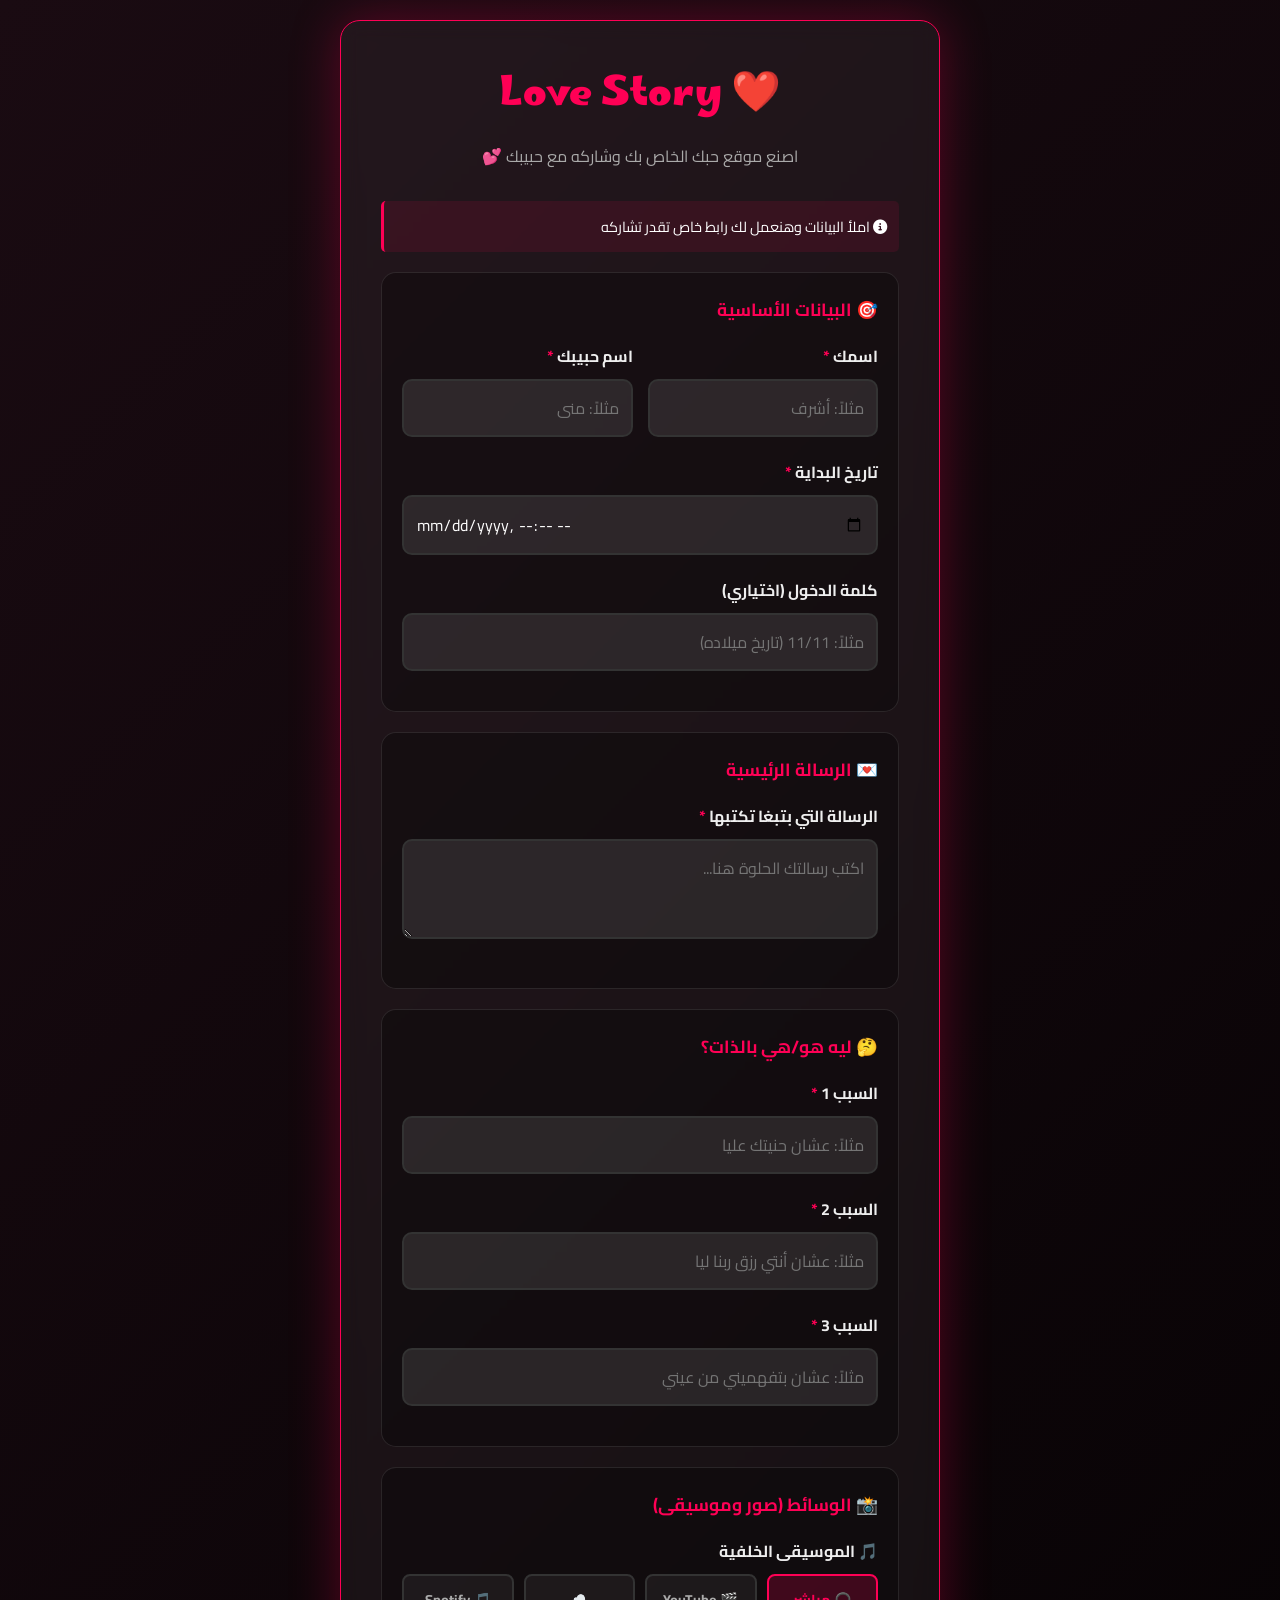
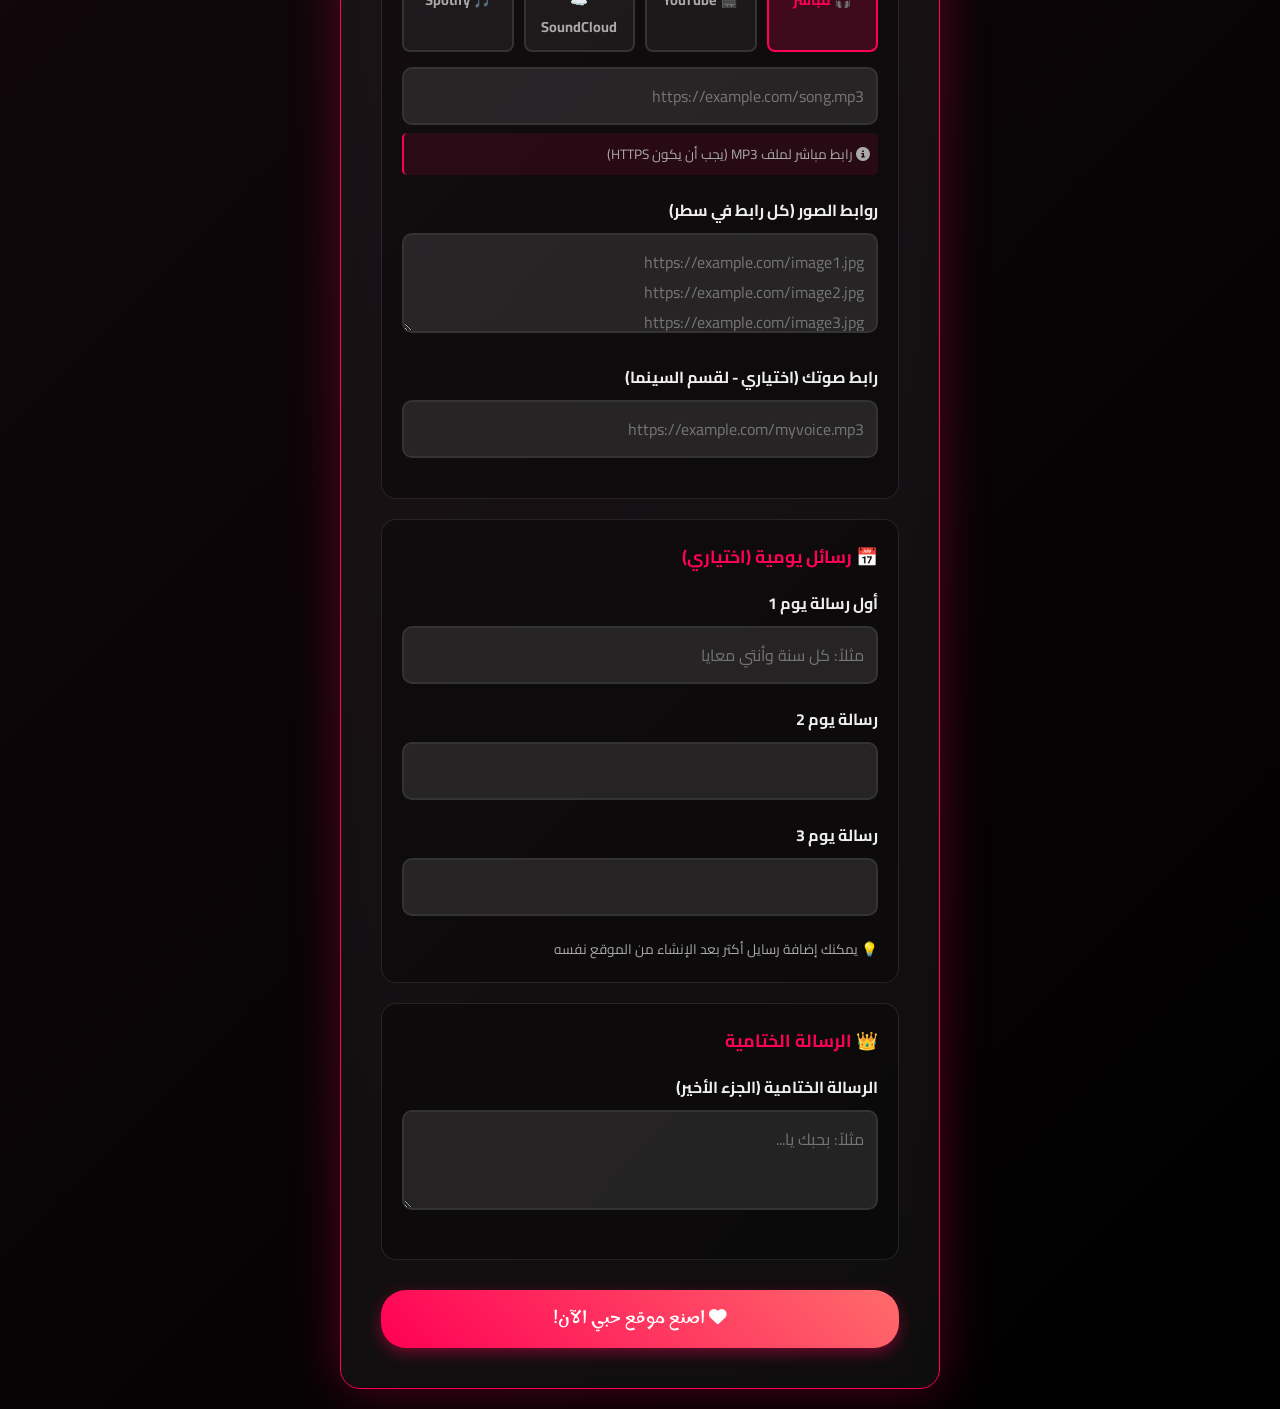
<file: index.html>
<!DOCTYPE html>
<html lang="ar" dir="rtl">
<head>
    <meta charset="UTF-8">
    <meta name="viewport" content="width=device-width, initial-scale=1.0">
    <title>Love Story Generator | أنشئ قصة حبك 💕</title>
    <link href="https://fonts.googleapis.com/css2?family=Cairo:wght@400;700&family=Marhey&display=swap" rel="stylesheet">
    <link rel="stylesheet" href="https://cdnjs.cloudflare.com/ajax/libs/font-awesome/6.4.0/css/all.min.css">
    
    <style>
        * { box-sizing: border-box; margin: 0; padding: 0; }

        :root {
            --primary: #ff0055;
            --dark: #120509;
            --gradient: linear-gradient(135deg, #1a0b12 0%, #000000 100%);
            --glass: rgba(255, 255, 255, 0.08);
        }

        body {
            font-family: 'Cairo', sans-serif;
            background: var(--dark);
            background-image: var(--gradient);
            color: white;
            min-height: 100vh;
            display: flex;
            justify-content: center;
            align-items: center;
            padding: 20px;
        }

        .container {
            background: rgba(255, 255, 255, 0.05);
            backdrop-filter: blur(10px);
            border-radius: 20px;
            border: 1px solid var(--primary);
            padding: 40px;
            max-width: 600px;
            width: 100%;
            box-shadow: 0 0 50px rgba(255, 0, 85, 0.3);
        }

        h1 {
            font-family: 'Marhey';
            font-size: 2.5rem;
            color: var(--primary);
            text-align: center;
            margin-bottom: 10px;
            animation: heartbeat 1.5s infinite;
        }

        @keyframes heartbeat { 0%, 100% { transform: scale(1); } 50% { transform: scale(1.1); } }

        .subtitle {
            text-align: center;
            color: #aaa;
            margin-bottom: 30px;
            font-size: 1rem;
        }

        .form-group {
            margin-bottom: 20px;
        }

        label {
            display: block;
            margin-bottom: 8px;
            font-weight: bold;
            color: #eee;
        }

        input, textarea, select {
            width: 100%;
            padding: 12px;
            border-radius: 10px;
            border: 2px solid #333;
            background: rgba(255, 255, 255, 0.1);
            color: white;
            font-family: 'Cairo', sans-serif;
            font-size: 1rem;
            outline: none;
            transition: 0.3s;
        }

        input:focus, textarea:focus, select:focus {
            border-color: var(--primary);
            transform: scale(1.02);
        }

        textarea {
            resize: vertical;
            min-height: 100px;
        }

        .btn {
            background: linear-gradient(45deg, var(--primary), #ff6b6b);
            color: white;
            border: none;
            padding: 14px 30px;
            border-radius: 25px;
            font-size: 1.1rem;
            cursor: pointer;
            font-family: 'Marhey';
            transition: 0.3s;
            box-shadow: 0 5px 15px rgba(255, 0, 85, 0.4);
            width: 100%;
            margin-top: 10px;
        }

        .btn:hover {
            transform: scale(1.05);
            box-shadow: 0 5px 25px rgba(255, 0, 85, 0.6);
        }

        .btn:disabled {
            opacity: 0.5;
            cursor: not-allowed;
            transform: none;
        }

        .form-section {
            background: rgba(0, 0, 0, 0.3);
            padding: 20px;
            border-radius: 15px;
            margin-bottom: 20px;
            border: 1px solid rgba(255, 255, 255, 0.1);
        }

        .section-title {
            font-size: 1.1rem;
            color: var(--primary);
            margin-bottom: 15px;
            font-weight: bold;
        }

        .two-columns {
            display: grid;
            grid-template-columns: 1fr 1fr;
            gap: 15px;
        }

        @media (max-width: 600px) {
            .two-columns {
                grid-template-columns: 1fr;
            }
            h1 {
                font-size: 2rem;
            }
            .container {
                padding: 20px;
            }
        }

        .info-box {
            background: rgba(255, 0, 85, 0.1);
            border-left: 3px solid var(--primary);
            padding: 12px;
            border-radius: 5px;
            margin-bottom: 20px;
            font-size: 0.9rem;
        }

        .required {
            color: var(--primary);
        }

        .music-source-tabs {
            display: flex;
            gap: 10px;
            margin-bottom: 15px;
            flex-wrap: wrap;
        }

        .music-tab {
            flex: 1;
            min-width: 80px;
            padding: 10px;
            border: 2px solid #333;
            border-radius: 8px;
            background: rgba(255, 255, 255, 0.05);
            color: #aaa;
            cursor: pointer;
            transition: 0.3s;
            text-align: center;
            font-weight: bold;
            font-size: 0.9rem;
        }

        .music-tab.active {
            border-color: var(--primary);
            background: rgba(255, 0, 85, 0.2);
            color: var(--primary);
        }

        .music-tab:hover {
            transform: translateY(-2px);
        }

        .music-content {
            display: none;
        }

        .music-content.active {
            display: block;
        }

        .note {
            font-size: 0.85rem;
            color: #aaa;
            margin-top: 8px;
            padding: 8px;
            background: rgba(255, 0, 85, 0.1);
            border-radius: 5px;
            border-left: 2px solid var(--primary);
        }
    </style>
</head>
<body>

    <div class="container">
        <h1>❤️ Love Story</h1>
        <p class="subtitle">اصنع موقع حبك الخاص بك وشاركه مع حبيبك 💕</p>

        <div class="info-box">
            <i class="fas fa-info-circle"></i> املأ البيانات وهنعمل لك رابط خاص تقدر تشاركه
        </div>

        <form id="loveForm">
            <!-- القسم 1: الأسماء والتاريخ -->
            <div class="form-section">
                <div class="section-title">🎯 البيانات الأساسية</div>
                
                <div class="two-columns">
                    <div class="form-group">
                        <label>اسمك <span class="required">*</span></label>
                        <input type="text" name="yourName" placeholder="مثلاً: أشرف" required>
                    </div>
                    <div class="form-group">
                        <label>اسم حبيبك <span class="required">*</span></label>
                        <input type="text" name="partnerName" placeholder="مثلاً: منى" required>
                    </div>
                </div>

                <div class="form-group">
                    <label>تاريخ البداية <span class="required">*</span></label>
                    <input type="datetime-local" name="startDate" required>
                </div>

                <div class="form-group">
                    <label>كلمة الدخول (اختياري)</label>
                    <input type="text" name="password" placeholder="مثلاً: 11/11 (تاريخ ميلاده)">
                </div>
            </div>

            <!-- القسم 2: الرسالة الرئيسية -->
            <div class="form-section">
                <div class="section-title">💌 الرسالة الرئيسية</div>
                <div class="form-group">
                    <label>الرسالة التي بتبغا تكتبها <span class="required">*</span></label>
                    <textarea name="mainMessage" placeholder="اكتب رسالتك الحلوة هنا..." required></textarea>
                </div>
            </div>

            <!-- القسم 3: الأسباب (ليه أنتي) -->
            <div class="form-section">
                <div class="section-title">🤔 ليه هو/هي بالذات؟</div>
                <div class="form-group">
                    <label>السبب 1 <span class="required">*</span></label>
                    <input type="text" name="reason1" placeholder="مثلاً: عشان حنيتك عليا" required>
                </div>
                <div class="form-group">
                    <label>السبب 2 <span class="required">*</span></label>
                    <input type="text" name="reason2" placeholder="مثلاً: عشان أنتي رزق ربنا ليا" required>
                </div>
                <div class="form-group">
                    <label>السبب 3 <span class="required">*</span></label>
                    <input type="text" name="reason3" placeholder="مثلاً: عشان بتفهميني من عيني" required>
                </div>
            </div>

            <!-- القسم 4: الوسائط -->
            <div class="form-section">
                <div class="section-title">📸 الوسائط (صور وموسيقى)</div>
                
                <!-- الموسيقى الخلفية - نظام Tabs -->
                <div class="form-group">
                    <label>🎵 الموسيقى الخلفية</label>
                    
                    <div class="music-source-tabs">
                        <div class="music-tab active" onclick="switchMusicTab(this, 'direct')">🎧 مباشر</div>
                        <div class="music-tab" onclick="switchMusicTab(this, 'youtube')">🎬 YouTube</div>
                        <div class="music-tab" onclick="switchMusicTab(this, 'soundcloud')">☁️ SoundCloud</div>
                        <div class="music-tab" onclick="switchMusicTab(this, 'spotify')">🎵 Spotify</div>
                    </div>

                    <!-- رابط مباشر -->
                    <div class="music-content active" id="music-direct">
                        <input type="url" name="musicUrl" placeholder="https://example.com/song.mp3">
                        <div class="note">
                            <i class="fas fa-info-circle"></i> رابط مباشر لملف MP3 (يجب أن يكون HTTPS)
                        </div>
                    </div>

                    <!-- YouTube -->
                    <div class="music-content" id="music-youtube">
                        <input type="text" name="youtubeUrl" placeholder="https://www.youtube.com/watch?v=...">
                        <div class="note">
                            <i class="fas fa-info-circle"></i> انسخ رابط الفيديو من YouTube
                        </div>
                    </div>

                    <!-- SoundCloud -->
                    <div class="music-content" id="music-soundcloud">
                        <input type="url" name="soundcloudUrl" placeholder="https://soundcloud.com/...">
                        <div class="note">
                            <i class="fas fa-info-circle"></i> انسخ رابط الأغنية من SoundCloud
                        </div>
                    </div>

                    <!-- Spotify -->
                    <div class="music-content" id="music-spotify">
                        <input type="text" name="spotifyTrackId" placeholder="مثال: 4cOdkLwLk6amzJLXQxi5Os">
                        <div class="note">
                            <i class="fas fa-info-circle"></i> ضع Spotify Track ID (الرقم الطويل من رابط الأغنية)
                        </div>
                    </div>
                </div>

                <div class="form-group">
                    <label>روابط الصور (كل رابط في سطر)</label>
                    <textarea name="imagesUrls" placeholder="https://example.com/image1.jpg&#10;https://example.com/image2.jpg&#10;https://example.com/image3.jpg"></textarea>
                </div>

                <div class="form-group">
                    <label>رابط صوتك (اختياري - لقسم السينما)</label>
                    <input type="url" name="voiceUrl" placeholder="https://example.com/myvoice.mp3">
                </div>
            </div>

            <!-- القسم 5: الرسائل اليومية -->
            <div class="form-section">
                <div class="section-title">📅 رسائل يومية (اختياري)</div>
                <div class="form-group">
                    <label>أول رسالة يوم 1</label>
                    <input type="text" name="msg1" placeholder="مثلاً: كل سنة وأنتي معايا">
                </div>
                <div class="form-group">
                    <label>رسالة يوم 2</label>
                    <input type="text" name="msg2" placeholder="">
                </div>
                <div class="form-group">
                    <label>رسالة يوم 3</label>
                    <input type="text" name="msg3" placeholder="">
                </div>
                <p style="font-size: 0.85rem; color: #aaa; margin-top: 10px;">
                    💡 يمكنك إضافة رسايل أكتر بعد الإنشاء من الموقع نفسه
                </p>
            </div>

            <!-- الرسالة الختامية -->
            <div class="form-section">
                <div class="section-title">👑 الرسالة الختامية</div>
                <div class="form-group">
                    <label>الرسالة الختامية (الجزء الأخير)</label>
                    <textarea name="finalMessage" placeholder="مثلاً: بحبك يا..."></textarea>
                </div>
            </div>

            <button type="submit" class="btn">
                <i class="fas fa-heart"></i> اصنع موقع حبي الآن!
            </button>
        </form>
    </div>

    <script>
        // ==================== تبديل تاب الموسيقى ====================
        function switchMusicTab(element, tab) {
            // إخفاء جميع الـ contents
            document.querySelectorAll('.music-content').forEach(el => {
                el.classList.remove('active');
            });
            // إزالة active من جميع الـ tabs
            document.querySelectorAll('.music-tab').forEach(el => {
                el.classList.remove('active');
            });
            
            // إظهار المحتوى المختار
            document.getElementById('music-' + tab).classList.add('active');
            element.classList.add('active');
        }

        // ==================== دالة تشفير آمنة للعربية ====================
        function encodeURIComponentUTF8(str) {
            return btoa(unescape(encodeURIComponent(str)));
        }

        function encodeDataUTF8(obj) {
            return btoa(unescape(encodeURIComponent(JSON.stringify(obj))));
        }

        // ==================== معالج الفورم ====================
        document.getElementById('loveForm').addEventListener('submit', function(e) {
            e.preventDefault();

            try {
                // تحديد مصدر الموسيقى
                let musicUrl = '';
                let musicSource = 'none';
                
                const directMusic = document.querySelector('input[name="musicUrl"]').value;
                const youtubeMusic = document.querySelector('input[name="youtubeUrl"]').value;
                const soundcloudMusic = document.querySelector('input[name="soundcloudUrl"]').value;
                const spotifyTrackId = document.querySelector('input[name="spotifyTrackId"]').value;

                if (directMusic) {
                    musicUrl = directMusic;
                    musicSource = 'direct';
                } else if (youtubeMusic) {
                    musicUrl = youtubeMusic;
                    musicSource = 'youtube';
                } else if (soundcloudMusic) {
                    musicUrl = soundcloudMusic;
                    musicSource = 'soundcloud';
                } else if (spotifyTrackId) {
                    musicUrl = spotifyTrackId;
                    musicSource = 'spotify';
                }

                // جمع البيانات
                const formData = {
                    yourName: document.querySelector('input[name="yourName"]').value,
                    partnerName: document.querySelector('input[name="partnerName"]').value,
                    startDate: document.querySelector('input[name="startDate"]').value,
                    password: document.querySelector('input[name="password"]').value || "11/11",
                    mainMessage: document.querySelector('textarea[name="mainMessage"]').value,
                    reason1: document.querySelector('input[name="reason1"]').value,
                    reason2: document.querySelector('input[name="reason2"]').value,
                    reason3: document.querySelector('input[name="reason3"]').value,
                    musicUrl: musicUrl,
                    musicSource: musicSource,
                    imagesUrls: document.querySelector('textarea[name="imagesUrls"]').value.split('\n').filter(url => url.trim()),
                    voiceUrl: document.querySelector('input[name="voiceUrl"]').value,
                    msg1: document.querySelector('input[name="msg1"]').value || "رسالة يوم 1",
                    msg2: document.querySelector('input[name="msg2"]').value || "رسالة يوم 2",
                    msg3: document.querySelector('input[name="msg3"]').value || "رسالة يوم 3",
                    finalMessage: document.querySelector('textarea[name="finalMessage"]').value || "بحبك ❤️"
                };

                // تشفير البيانات بطريقة آمنة للعربية
                const encoded = encodeDataUTF8(formData);
                
                // إنشاء الرابط
                const link = `love-page.html?data=${encoded}`;
                const baseURL = window.location.href.split('/').slice(0, -1).join('/') + '/';
                const shareUrl = baseURL + link;
                
                showShareModal(shareUrl);
            } catch (error) {
                alert('خطأ في معالجة البيانات: ' + error.message);
                console.error(error);
            }
        });

        function showShareModal(url) {
            const modal = document.createElement('div');
            modal.style.cssText = `
                position: fixed;
                top: 0;
                left: 0;
                width: 100%;
                height: 100%;
                background: rgba(0,0,0,0.8);
                display: flex;
                justify-content: center;
                align-items: center;
                z-index: 10000;
            `;

            modal.innerHTML = `
                <div style="
                    background: #1a0b12;
                    padding: 30px;
                    border-radius: 20px;
                    text-align: center;
                    border: 2px solid #ff0055;
                    max-width: 500px;
                    width: 90%;
                ">
                    <h2 style="color: #ff0055; margin-bottom: 20px; font-family: 'Marhey';">✨ تم إنشاء موقعك! ✨</h2>
                    
                    <p style="color: #aaa; margin-bottom: 20px;">انسخ الرابط وشاركه مع حبيبك:</p>
                    
                    <div style="
                        background: rgba(255,255,255,0.1);
                        padding: 15px;
                        border-radius: 10px;
                        margin-bottom: 20px;
                        word-break: break-all;
                        color: #eee;
                        font-size: 0.9rem;
                        max-height: 150px;
                        overflow-y: auto;
                    ">
                        ${url}
                    </div>
                    
                    <button onclick="
                        navigator.clipboard.writeText('${url}');
                        this.innerText = 'تم النسخ! ✓';
                        this.style.background = '#00cc55';
                        setTimeout(() => this.innerText = 'انسخ الرابط', 2000);
                    " style="
                        background: #ff0055;
                        color: white;
                        border: none;
                        padding: 12px 30px;
                        border-radius: 25px;
                        cursor: pointer;
                        font-size: 1rem;
                        margin-right: 10px;
                        transition: 0.3s;
                        width: 48%;
                    ">
                        📋 انسخ الرابط
                    </button>
                    
                    <button onclick="window.location.href = '${url}'" style="
                        background: #8e44ad;
                        color: white;
                        border: none;
                        padding: 12px 30px;
                        border-radius: 25px;
                        cursor: pointer;
                        font-size: 1rem;
                        transition: 0.3s;
                        width: 48%;
                    ">
                        👀 اعرض الموقع
                    </button>
                    
                    <br><br>
                    
                    <button onclick="location.reload()" style="
                        background: transparent;
                        color: #aaa;
                        border: 1px solid #aaa;
                        padding: 10px 25px;
                        border-radius: 25px;
                        cursor: pointer;
                        transition: 0.3s;
                    ">
                        إنشاء موقع جديد
                    </button>
                    
                    <button onclick="this.parentElement.parentElement.remove()" style="
                        position: absolute;
                        top: 10px;
                        right: 15px;
                        background: none;
                        border: none;
                        color: #aaa;
                        font-size: 1.5rem;
                        cursor: pointer;
                    ">
                        ✕
                    </button>
                </div>
            `;

            document.body.appendChild(modal);
        }
    </script>

</body>
</html>
</file>
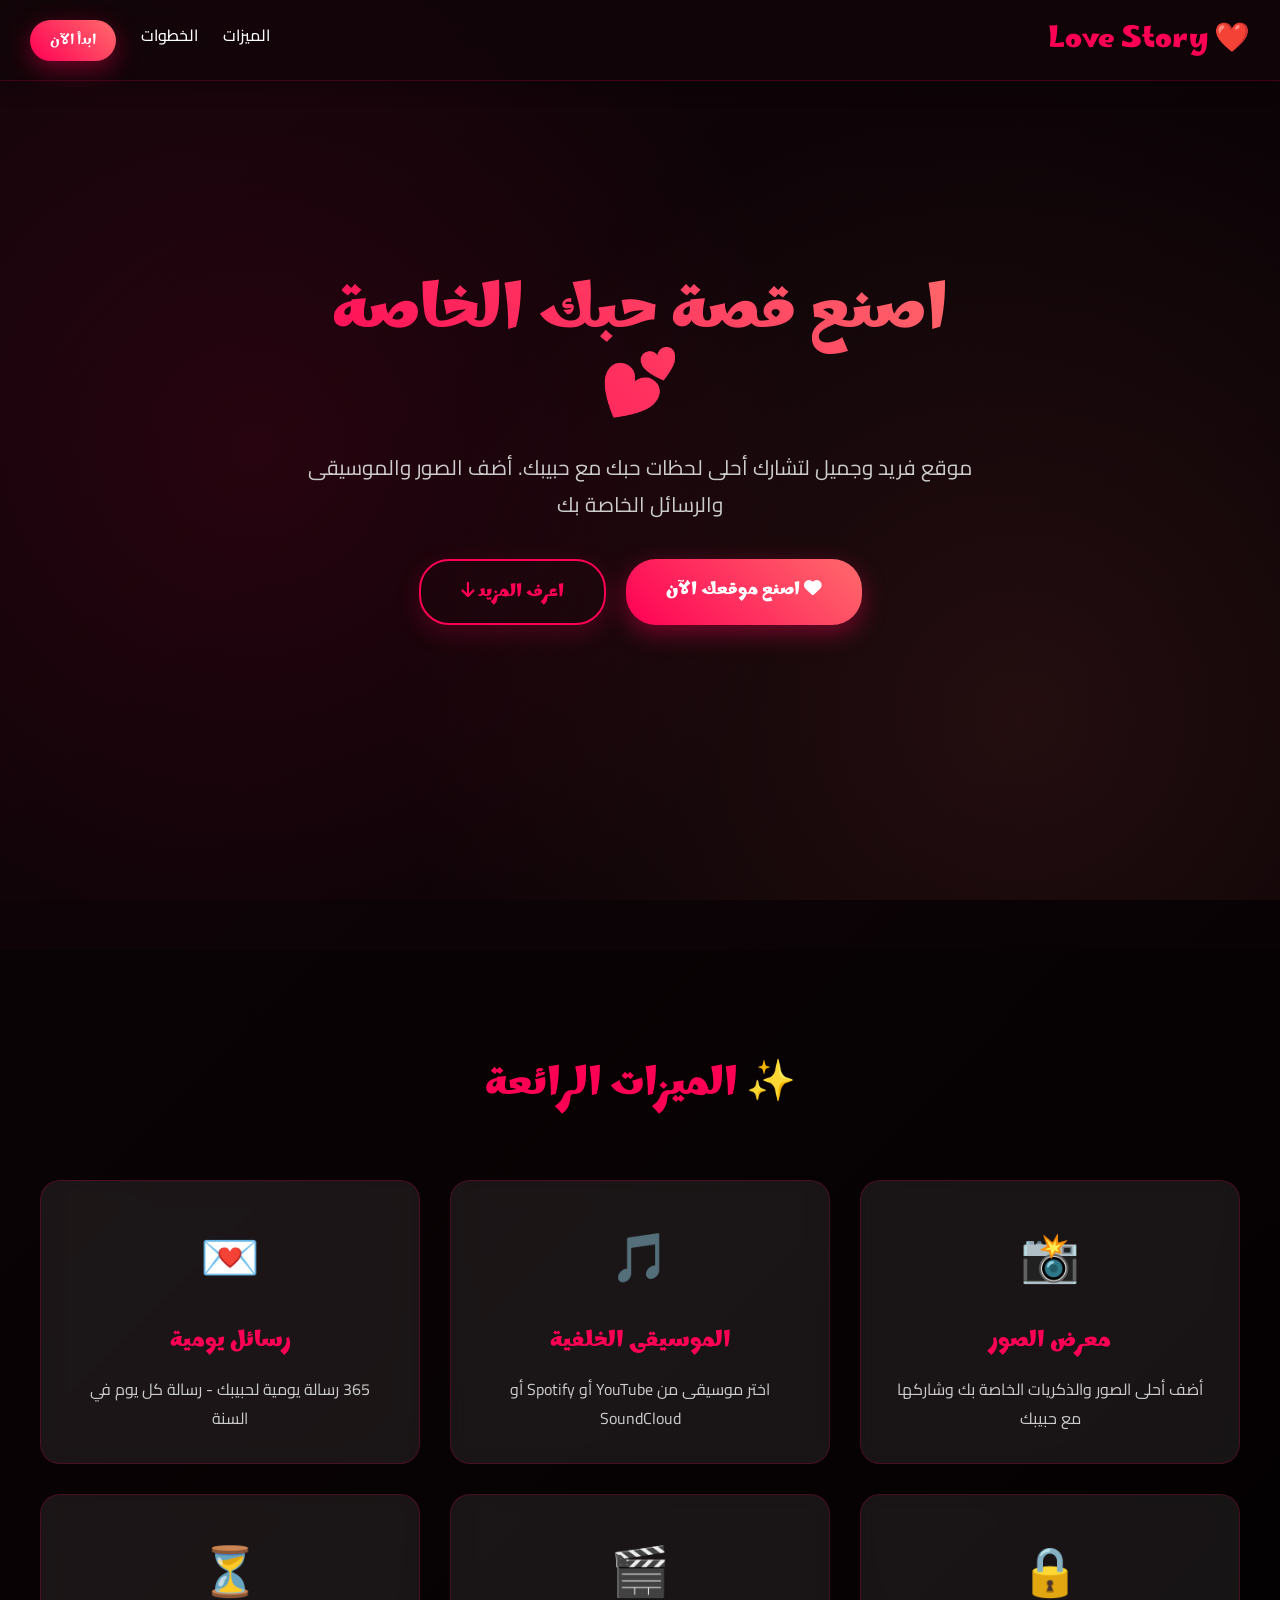
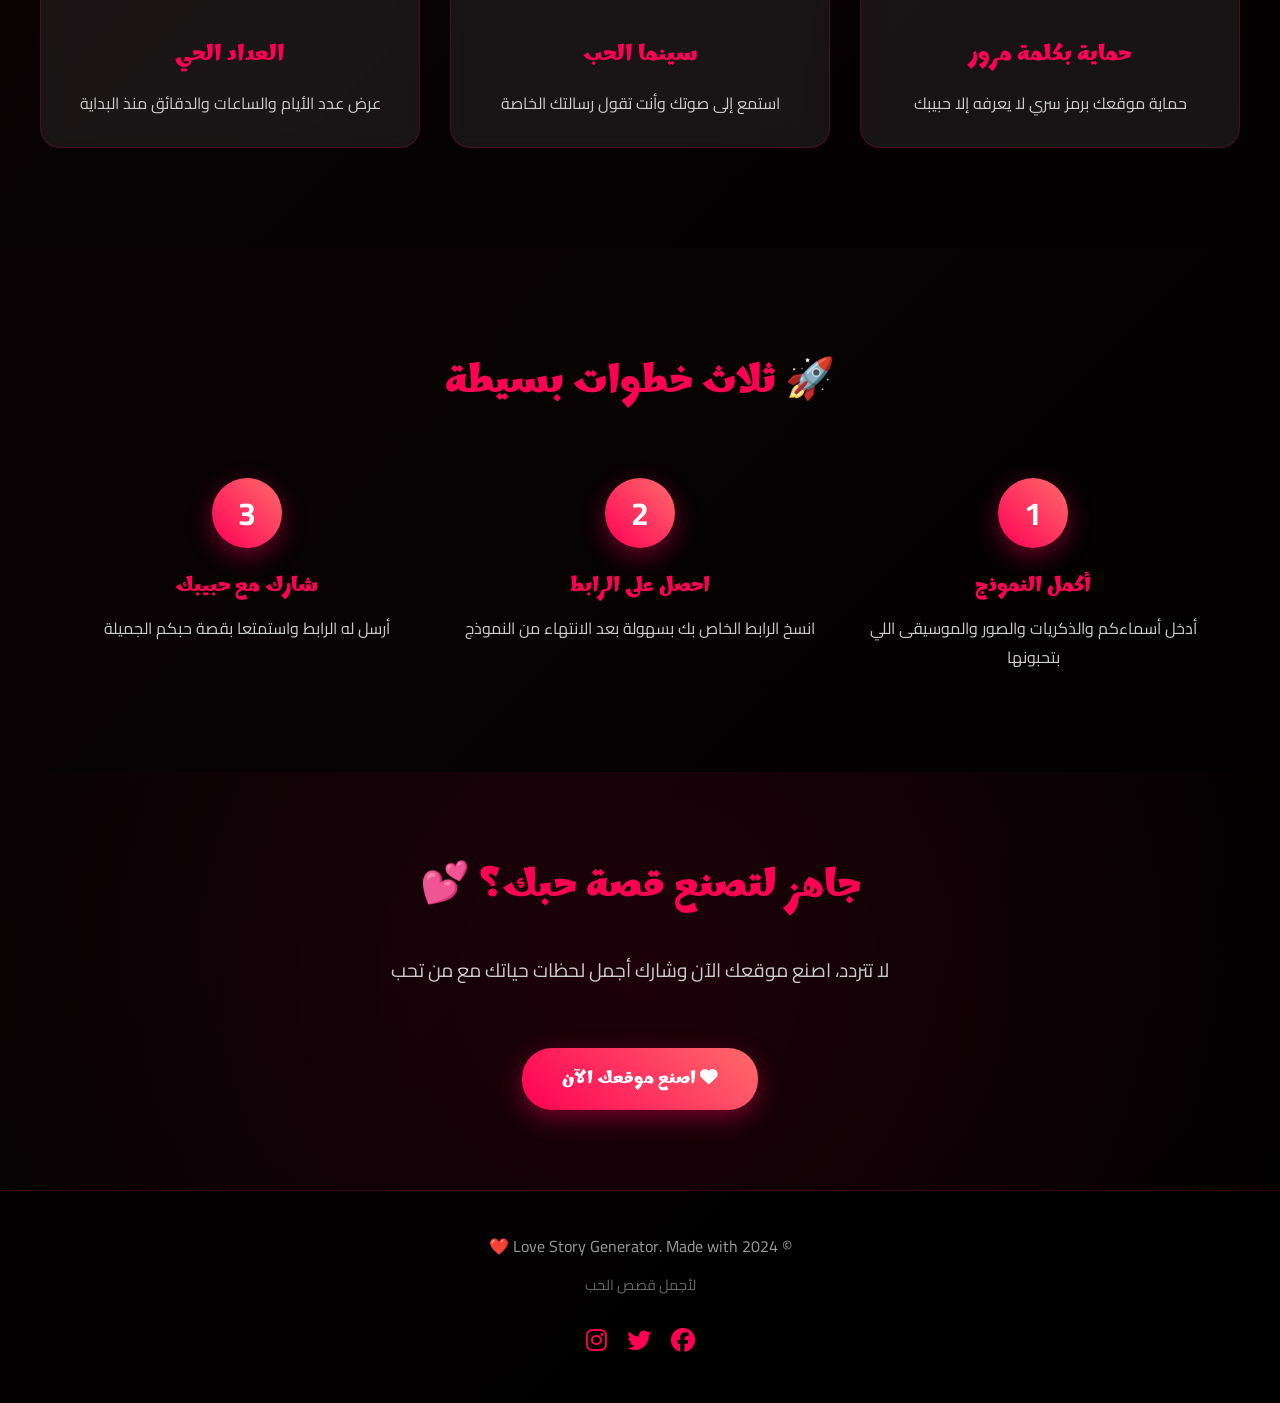
<file: landing.html>
<!DOCTYPE html>
<html lang="ar" dir="rtl">
<head>
    <meta charset="UTF-8">
    <meta name="viewport" content="width=device-width, initial-scale=1.0">
    <title>Love Story Generator | أنشئ قصة حبك الخاصة 💕</title>
    <link href="https://fonts.googleapis.com/css2?family=Cairo:wght@400;700&family=Marhey:wght@400;700&display=swap" rel="stylesheet">
    <link rel="stylesheet" href="https://cdnjs.cloudflare.com/ajax/libs/font-awesome/6.4.0/css/all.min.css">
    <style>
        :root {
            --primary: #ff0055;
            --secondary: #ff6b6b;
            --dark: #120509;
            --gold: #ffd700;
            --text: #ffffff;
        }

        * {
            margin: 0;
            padding: 0;
            box-sizing: border-box;
        }

        body {
            font-family: 'Cairo', sans-serif;
            background: linear-gradient(135deg, var(--dark) 0%, #000 100%);
            color: var(--text);
            min-height: 100vh;
            overflow-x: hidden;
        }

        /* ==================== الـ Navbar ====================*/
        .navbar {
            position: fixed;
            top: 0;
            right: 0;
            left: 0;
            background: rgba(18, 5, 9, 0.8);
            backdrop-filter: blur(20px);
            border-bottom: 1px solid rgba(255, 0, 85, 0.2);
            padding: 15px 30px;
            display: flex;
            justify-content: space-between;
            align-items: center;
            z-index: 1000;
            box-shadow: 0 4px 20px rgba(0, 0, 0, 0.3);
        }

        .navbar-brand {
            font-family: 'Marhey', cursive;
            font-size: 1.8rem;
            color: var(--primary);
            text-decoration: none;
            font-weight: bold;
            animation: heartbeat 1.5s infinite;
        }

        .navbar-links {
            display: flex;
            gap: 25px;
            list-style: none;
        }

        .navbar-links a {
            color: var(--text);
            text-decoration: none;
            transition: 0.3s;
            position: relative;
            font-weight: 500;
        }

        .navbar-links a::after {
            content: '';
            position: absolute;
            bottom: -5px;
            right: 0;
            width: 0;
            height: 2px;
            background: var(--primary);
            transition: width 0.3s;
        }

        .navbar-links a:hover::after {
            width: 100%;
        }

        /* ==================== البطل ====================*/
        .hero {
            min-height: 100vh;
            display: flex;
            align-items: center;
            justify-content: center;
            padding: 100px 30px 50px;
            text-align: center;
            position: relative;
            overflow: hidden;
        }

        .hero::before {
            content: '';
            position: absolute;
            top: 0;
            left: 0;
            right: 0;
            bottom: 0;
            background: radial-gradient(circle at 20% 50%, rgba(255, 0, 85, 0.1) 0%, transparent 50%),
                        radial-gradient(circle at 80% 80%, rgba(255, 107, 107, 0.1) 0%, transparent 50%);
            pointer-events: none;
        }

        .hero-content {
            position: relative;
            z-index: 1;
            max-width: 700px;
            animation: slideInUp 0.8s ease-out;
        }

        .hero h1 {
            font-family: 'Marhey', cursive;
            font-size: 4rem;
            line-height: 1.2;
            margin-bottom: 20px;
            background: linear-gradient(45deg, var(--primary), var(--secondary));
            -webkit-background-clip: text;
            -webkit-text-fill-color: transparent;
            background-clip: text;
        }

        .hero p {
            font-size: 1.3rem;
            color: #ccc;
            margin-bottom: 35px;
            line-height: 1.8;
        }

        .cta-buttons {
            display: flex;
            gap: 20px;
            justify-content: center;
            flex-wrap: wrap;
            margin-bottom: 50px;
        }

        .btn-primary, .btn-secondary {
            padding: 16px 40px;
            font-size: 1.1rem;
            border-radius: 30px;
            border: none;
            cursor: pointer;
            font-family: 'Marhey', cursive;
            font-weight: bold;
            transition: all 0.3s cubic-bezier(0.34, 1.56, 0.64, 1);
            text-decoration: none;
            display: inline-block;
        }

        .btn-primary {
            background: linear-gradient(45deg, var(--primary), var(--secondary));
            color: white;
            box-shadow: 0 8px 25px rgba(255, 0, 85, 0.4);
        }

        .btn-primary:hover {
            transform: translateY(-5px);
            box-shadow: 0 12px 35px rgba(255, 0, 85, 0.6);
        }

        .btn-secondary {
            background: transparent;
            color: var(--primary);
            border: 2px solid var(--primary);
            box-shadow: 0 8px 25px rgba(255, 0, 85, 0.2);
        }

        .btn-secondary:hover {
            background: rgba(255, 0, 85, 0.1);
            transform: translateY(-5px);
        }

        /* ==================== الميزات ====================*/
        .features {
            padding: 100px 30px;
            background: rgba(0, 0, 0, 0.3);
            margin-top: 50px;
        }

        .features-title {
            font-family: 'Marhey', cursive;
            font-size: 2.5rem;
            text-align: center;
            margin-bottom: 60px;
            color: var(--primary);
        }

        .features-grid {
            display: grid;
            grid-template-columns: repeat(auto-fit, minmax(280px, 1fr));
            gap: 30px;
            max-width: 1200px;
            margin: 0 auto;
        }

        .feature-card {
            background: rgba(255, 255, 255, 0.08);
            backdrop-filter: blur(10px);
            border: 1px solid rgba(255, 0, 85, 0.2);
            border-radius: 20px;
            padding: 30px;
            text-align: center;
            transition: all 0.3s ease;
            animation: slideIn 0.6s ease-out;
        }

        .feature-card:hover {
            border-color: var(--primary);
            transform: translateY(-10px);
            box-shadow: 0 15px 40px rgba(255, 0, 85, 0.3);
        }

        .feature-icon {
            font-size: 3rem;
            margin-bottom: 20px;
            animation: float 3s ease-in-out infinite;
        }

        .feature-card h3 {
            font-size: 1.4rem;
            margin-bottom: 15px;
            color: var(--primary);
            font-family: 'Marhey', cursive;
        }

        .feature-card p {
            color: #ccc;
            line-height: 1.8;
        }

        /* ==================== الخطوات ====================*/
        .steps {
            padding: 100px 30px;
            max-width: 1200px;
            margin: 0 auto;
        }

        .steps-title {
            font-family: 'Marhey', cursive;
            font-size: 2.5rem;
            text-align: center;
            margin-bottom: 60px;
            color: var(--primary);
        }

        .steps-container {
            display: grid;
            grid-template-columns: repeat(auto-fit, minmax(200px, 1fr));
            gap: 40px;
            position: relative;
        }

        .step {
            text-align: center;
            animation: slideIn 0.6s ease-out;
        }

        .step-number {
            display: flex;
            align-items: center;
            justify-content: center;
            width: 70px;
            height: 70px;
            background: linear-gradient(45deg, var(--primary), var(--secondary));
            border-radius: 50%;
            margin: 0 auto 20px;
            font-size: 2rem;
            font-weight: bold;
            color: white;
            box-shadow: 0 8px 25px rgba(255, 0, 85, 0.4);
        }

        .step h3 {
            font-size: 1.3rem;
            margin-bottom: 10px;
            color: var(--primary);
            font-family: 'Marhey', cursive;
        }

        .step p {
            color: #ccc;
            line-height: 1.8;
        }

        /* ==================== الـ CTA ====================*/
        .final-cta {
            text-align: center;
            padding: 80px 30px;
            background: radial-gradient(circle at 50% 50%, rgba(255, 0, 85, 0.1), transparent);
        }

        .final-cta h2 {
            font-family: 'Marhey', cursive;
            font-size: 2.5rem;
            margin-bottom: 30px;
            color: var(--primary);
        }

        .final-cta p {
            font-size: 1.2rem;
            color: #ccc;
            margin-bottom: 40px;
            max-width: 600px;
            margin-left: auto;
            margin-right: auto;
        }

        /* ==================== الـ Footer ====================*/
        footer {
            background: rgba(0, 0, 0, 0.5);
            border-top: 1px solid rgba(255, 0, 85, 0.2);
            padding: 40px 30px;
            text-align: center;
            color: #999;
        }

        footer p {
            margin-bottom: 10px;
        }

        .social-links {
            display: flex;
            justify-content: center;
            gap: 20px;
            margin-top: 20px;
        }

        .social-links a {
            color: var(--primary);
            font-size: 1.5rem;
            transition: 0.3s;
            text-decoration: none;
        }

        .social-links a:hover {
            color: var(--secondary);
            transform: scale(1.2);
        }

        /* ==================== الأنيميشنات ====================*/
        @keyframes heartbeat {
            0%, 100% { transform: scale(1); }
            50% { transform: scale(1.1); }
        }

        @keyframes slideInUp {
            from {
                opacity: 0;
                transform: translateY(50px);
            }
            to {
                opacity: 1;
                transform: translateY(0);
            }
        }

        @keyframes slideIn {
            from {
                opacity: 0;
                transform: translateX(-30px);
            }
            to {
                opacity: 1;
                transform: translateX(0);
            }
        }

        @keyframes float {
            0%, 100% { transform: translateY(0); }
            50% { transform: translateY(-10px); }
        }

        /* ==================== الاستجابة ====================*/
        @media (max-width: 768px) {
            .navbar {
                padding: 12px 20px;
            }

            .navbar-brand {
                font-size: 1.4rem;
            }

            .navbar-links {
                gap: 15px;
                font-size: 0.9rem;
            }

            .hero {
                padding: 80px 20px 40px;
            }

            .hero h1 {
                font-size: 2.5rem;
            }

            .hero p {
                font-size: 1rem;
            }

            .cta-buttons {
                gap: 15px;
            }

            .btn-primary, .btn-secondary {
                padding: 14px 30px;
                font-size: 1rem;
            }

            .features-title,
            .steps-title,
            .final-cta h2 {
                font-size: 2rem;
            }

            .features-grid,
            .steps-container {
                gap: 20px;
            }

            .feature-card {
                padding: 20px;
            }
        }

        @media (max-width: 480px) {
            .navbar-links {
                display: none;
            }

            .hero h1 {
                font-size: 1.8rem;
            }

            .hero p {
                font-size: 0.95rem;
            }

            .cta-buttons {
                flex-direction: column;
            }

            .btn-primary, .btn-secondary {
                width: 100%;
            }

            .features-title,
            .steps-title,
            .final-cta h2 {
                font-size: 1.5rem;
            }

            .feature-icon {
                font-size: 2rem;
            }
        }
    </style>
</head>
<body>

    <!-- Navbar -->
    <nav class="navbar">
        <a href="#" class="navbar-brand">❤️ Love Story</a>
        <ul class="navbar-links">
            <li><a href="#features">الميزات</a></li>
            <li><a href="#steps">الخطوات</a></li>
            <li><a href="index.html" class="btn-primary" style="padding: 8px 20px; font-size: 0.9rem;">ابدأ الآن</a></li>
        </ul>
    </nav>

    <!-- Hero Section -->
    <section class="hero">
        <div class="hero-content">
            <h1>اصنع قصة حبك الخاصة 💕</h1>
            <p>موقع فريد وجميل لتشارك أحلى لحظات حبك مع حبيبك. أضف الصور والموسيقى والرسائل الخاصة بك</p>
            <div class="cta-buttons">
                <a href="index.html" class="btn-primary">
                    <i class="fas fa-heart"></i> اصنع موقعك الآن
                </a>
                <a href="#features" class="btn-secondary">
                    اعرف المزيد <i class="fas fa-arrow-down"></i>
                </a>
            </div>
        </div>
    </section>

    <!-- Features Section -->
    <section class="features" id="features">
        <h2 class="features-title">✨ الميزات الرائعة</h2>
        <div class="features-grid">
            <div class="feature-card">
                <div class="feature-icon">📸</div>
                <h3>معرض الصور</h3>
                <p>أضف أحلى الصور والذكريات الخاصة بك وشاركها مع حبيبك</p>
            </div>

            <div class="feature-card">
                <div class="feature-icon">🎵</div>
                <h3>الموسيقى الخلفية</h3>
                <p>اختر موسيقى من YouTube أو Spotify أو SoundCloud</p>
            </div>

            <div class="feature-card">
                <div class="feature-icon">💌</div>
                <h3>رسائل يومية</h3>
                <p>365 رسالة يومية لحبيبك - رسالة كل يوم في السنة</p>
            </div>

            <div class="feature-card">
                <div class="feature-icon">🔒</div>
                <h3>حماية بكلمة مرور</h3>
                <p>حماية موقعك برمز سري لا يعرفه إلا حبيبك</p>
            </div>

            <div class="feature-card">
                <div class="feature-icon">🎬</div>
                <h3>سينما الحب</h3>
                <p>استمع إلى صوتك وأنت تقول رسالتك الخاصة</p>
            </div>

            <div class="feature-card">
                <div class="feature-icon">⏳</div>
                <h3>العداد الحي</h3>
                <p>عرض عدد الأيام والساعات والدقائق منذ البداية</p>
            </div>
        </div>
    </section>

    <!-- Steps Section -->
    <section class="steps" id="steps">
        <h2 class="steps-title">🚀 ثلاث خطوات بسيطة</h2>
        <div class="steps-container">
            <div class="step">
                <div class="step-number">1</div>
                <h3>أكمل النموذج</h3>
                <p>أدخل أسماءكم والذكريات والصور والموسيقى اللي بتحبونها</p>
            </div>

            <div class="step">
                <div class="step-number">2</div>
                <h3>احصل على الرابط</h3>
                <p>انسخ الرابط الخاص بك بسهولة بعد الانتهاء من النموذج</p>
            </div>

            <div class="step">
                <div class="step-number">3</div>
                <h3>شارك مع حبيبك</h3>
                <p>أرسل له الرابط واستمتعا بقصة حبكم الجميلة</p>
            </div>
        </div>
    </section>

    <!-- Final CTA -->
    <section class="final-cta">
        <h2>جاهز لتصنع قصة حبك؟ 💕</h2>
        <p>لا تتردد، اصنع موقعك الآن وشارك أجمل لحظات حياتك مع من تحب</p>
        <a href="index.html" class="btn-primary" style="display: inline-block; padding: 16px 40px; font-size: 1.1rem; text-decoration: none; margin-top: 20px;">
            <i class="fas fa-heart"></i> اصنع موقعك الآن
        </a>
    </section>

    <!-- Footer -->
    <footer>
        <p>&copy; 2024 Love Story Generator. Made with ❤️</p>
        <p style="font-size: 0.9rem; color: #666;">لأجمل قصص الحب</p>
        <div class="social-links">
            <a href="#" title="Facebook"><i class="fab fa-facebook"></i></a>
            <a href="#" title="Twitter"><i class="fab fa-twitter"></i></a>
            <a href="#" title="Instagram"><i class="fab fa-instagram"></i></a>
        </div>
    </footer>

</body>
</html>
</file>
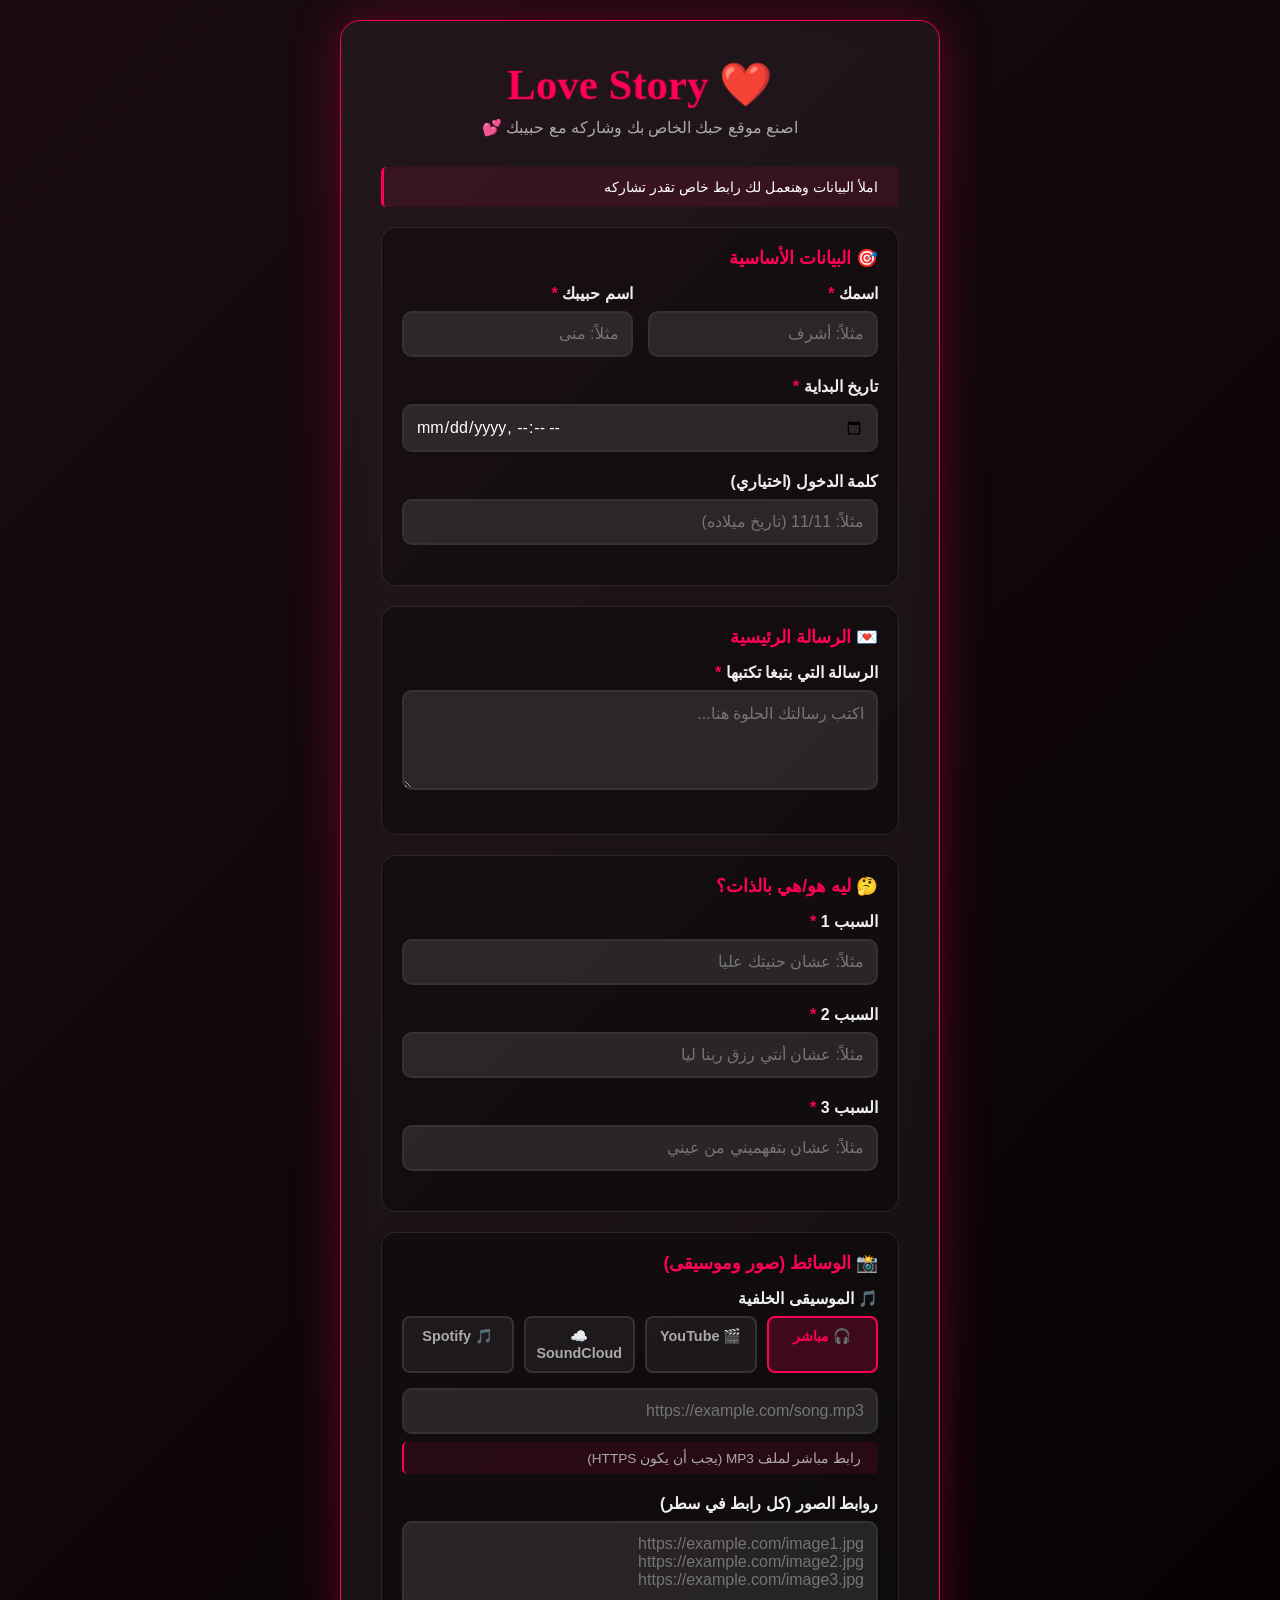
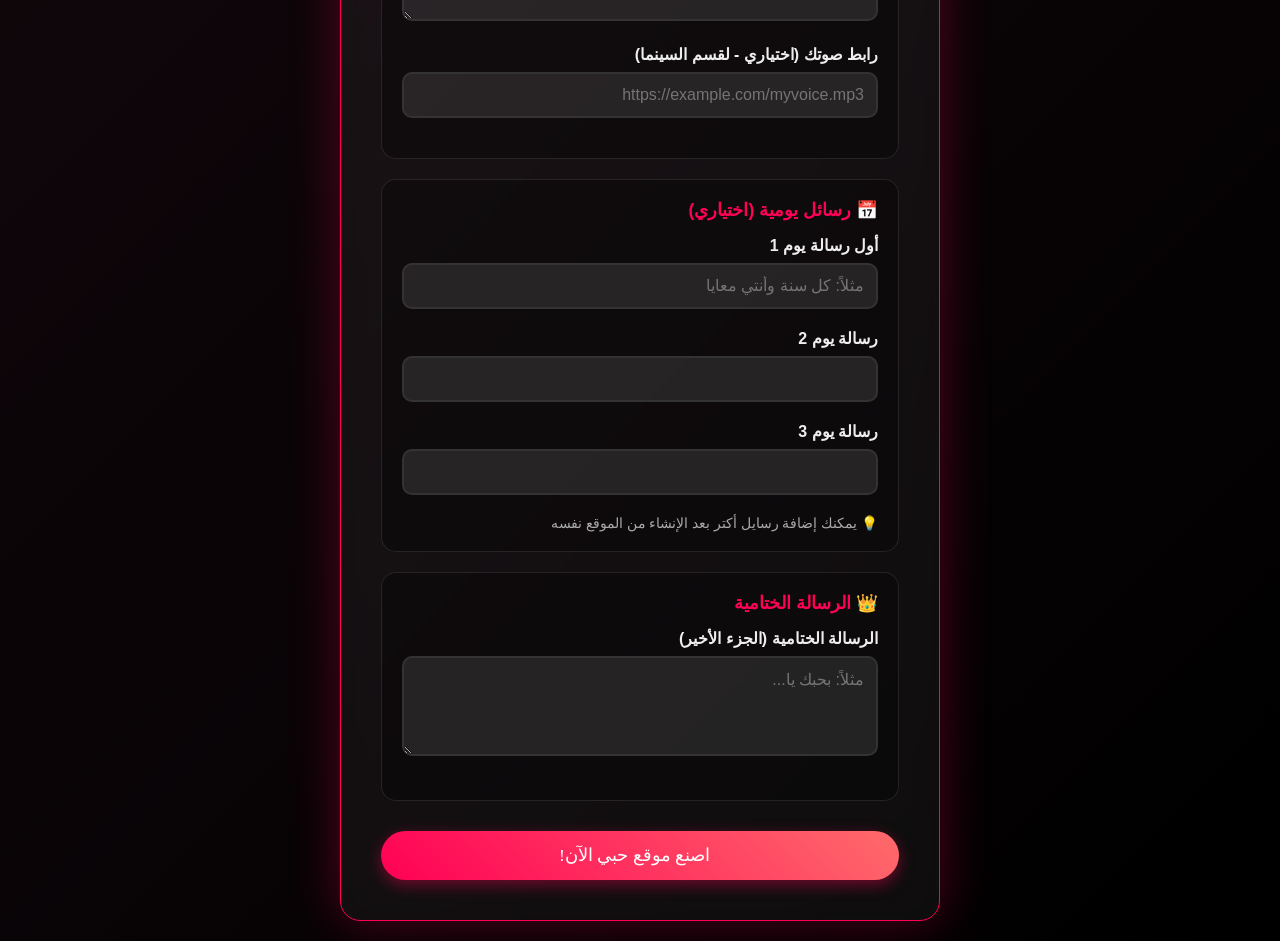
<file: love-page.html>
<!DOCTYPE html>
<html lang="ar" dir="rtl">
<head>
    <meta charset="UTF-8">
    <meta name="viewport" content="width=device-width, initial-scale=1.0">
    <title>❤️ Love Story</title>
    <link href="https://fonts.googleapis.com/css2?family=Cairo:wght@400;700&family=Marhey&display=swap" rel="stylesheet">
    <link rel="stylesheet" href="https://cdnjs.cloudflare.com/ajax/libs/font-awesome/6.4.0/css/all.min.css">
    
    <style>
        :root {
            --primary: #ff0055;
            --dark: #120509;
            --gradient: linear-gradient(135deg, #1a0b12 0%, #000000 100%);
            --glass: rgba(255, 255, 255, 0.08);
            --gold: #ffd700;
        }

        * { box-sizing: border-box; margin: 0; padding: 0; }

        body {
            font-family: 'Cairo', sans-serif;
            background: var(--dark);
            background-image: var(--gradient);
            color: white;
            min-height: 100vh;
            text-align: center;
            overflow-x: hidden;
            padding-bottom: 80px;
        }

        /* مطر القلوب */
        .heart-rain {
            position: fixed;
            top: -10vh;
            color: var(--primary);
            z-index: 9999;
            animation: fall linear forwards;
        }
        @keyframes fall { to { transform: translateY(110vh); } }

        /* شاشة الدخول */
        #login-screen {
            position: fixed;
            top: 0;
            left: 0;
            width: 100%;
            height: 100%;
            background: #000;
            display: flex;
            flex-direction: column;
            justify-content: center;
            align-items: center;
            z-index: 10000;
            transition: opacity 1s ease;
        }

        .login-card {
            background: rgba(255,255,255,0.05);
            padding: 2rem;
            border-radius: 20px;
            border: 1px solid var(--primary);
            box-shadow: 0 0 50px rgba(255, 0, 85, 0.3);
            text-align: center;
        }

        input {
            padding: 12px;
            border-radius: 25px;
            border: 2px solid #333;
            text-align: center;
            font-size: 1.1rem;
            margin: 15px 0;
            width: 80%;
            outline: none;
            transition: 0.3s;
            background: rgba(255, 255, 255, 0.1);
            color: white;
        }
        input:focus { border-color: var(--primary); transform: scale(1.05); }

        .btn {
            background: var(--primary);
            color: white;
            border: none;
            padding: 10px 30px;
            border-radius: 25px;
            font-size: 1.1rem;
            cursor: pointer;
            font-family: 'Marhey';
            transition: 0.3s;
            box-shadow: 0 5px 15px rgba(255, 0, 85, 0.4);
        }
        .btn:hover { transform: scale(1.1); box-shadow: 0 5px 25px rgba(255, 0, 85, 0.6); }

        /* المحتوى الرئيسي */
        #main-content { display: none; padding: 15px; }

        .title-main {
            font-family: 'Marhey';
            font-size: 2.2rem;
            color: var(--primary);
            margin: 30px 0;
            animation: heartbeat 1.5s infinite;
        }
        @keyframes heartbeat { 0%, 100% { transform: scale(1); } 50% { transform: scale(1.1); } }

        /* الكارت الزجاجي */
        .card {
            background: var(--glass);
            backdrop-filter: blur(10px);
            border-radius: 20px;
            padding: 20px;
            margin: 20px auto;
            max-width: 600px;
            border: 1px solid rgba(255,255,255,0.1);
            box-shadow: 0 10px 30px rgba(0,0,0,0.5);
            transform: translateY(20px);
            opacity: 0;
            animation: slideUp 0.8s forwards;
        }
        @keyframes slideUp { to { transform: translateY(0); opacity: 1; } }

        .message-text {
            font-size: 1.1rem;
            line-height: 1.9;
            white-space: pre-line;
            text-align: center;
            color: #eee;
        }
        .highlight { color: var(--primary); font-weight: bold; }

        #typewriter-text {
            border-left: 2px solid var(--primary);
            padding-left: 5px;
        }

        /* العداد */
        .counter-box {
            display: flex;
            justify-content: center;
            gap: 10px;
            flex-wrap: wrap;
            margin-top: 15px;
        }
        .time-unit {
            background: rgba(0,0,0,0.6);
            padding: 10px;
            min-width: 70px;
            border-radius: 12px;
            border: 1px solid var(--primary);
        }
        .time-unit span { display: block; font-size: 1.5rem; font-weight: bold; color: var(--primary); }
        .time-unit label { font-size: 0.8rem; color: #bbb; }

        /* كارت Flip */
        .why-you-grid {
            display: flex;
            justify-content: center;
            gap: 15px;
            flex-wrap: wrap;
            margin-top: 20px;
        }
        .flip-card {
            background-color: transparent;
            width: 100px;
            height: 100px;
            perspective: 1000px;
            cursor: pointer;
        }
        .flip-card-inner {
            position: relative;
            width: 100%;
            height: 100%;
            text-align: center;
            transition: transform 0.6s;
            transform-style: preserve-3d;
        }
        .flip-card.flipped .flip-card-inner { transform: rotateY(180deg); }
        .flip-front, .flip-back {
            position: absolute;
            width: 100%;
            height: 100%;
            backface-visibility: hidden;
            border-radius: 15px;
            display: flex;
            align-items: center;
            justify-content: center;
            flex-direction: column;
            border: 1px solid var(--primary);
        }
        .flip-front { background: rgba(255,255,255,0.05); color: white; font-size: 2rem; }
        .flip-back { background: var(--primary); color: white; transform: rotateY(180deg); font-size: 0.8rem; padding: 5px; }

        /* السلايدر */
        .slider-container {
            position: relative;
            width: 100%;
            height: 350px;
            overflow: hidden;
            border-radius: 15px;
            margin-top: 15px;
        }
        .slide-img {
            width: 100%;
            height: 100%;
            object-fit: cover;
            display: none;
            animation: fade 1.5s;
        }
        @keyframes fade { from {opacity: 0.4} to {opacity: 1} }

        /* زرار المفاجأة */
        .surprise-btn {
            background: linear-gradient(45deg, #ff0055, #ff6b6b);
            margin: 20px 0;
            padding: 15px 40px;
            font-size: 1.2rem;
            animation: pulse 2s infinite;
        }
        @keyframes pulse { 0% {box-shadow: 0 0 0 0 rgba(255, 0, 85, 0.7);} 70% {box-shadow: 0 0 0 15px rgba(255, 0, 85, 0);} 100% {box-shadow: 0 0 0 0 rgba(255, 0, 85, 0);} }

        /* مشغل الموسيقى */
        .music-fab {
            position: fixed;
            bottom: 20px;
            right: 20px;
            width: 50px;
            height: 50px;
            background: white;
            color: var(--primary);
            border-radius: 50%;
            display: flex;
            justify-content: center;
            align-items: center;
            cursor: pointer;
            box-shadow: 0 0 15px rgba(255,0,85,0.5);
            z-index: 5000;
        }
        .rotating { animation: spin 4s linear infinite; }
        @keyframes spin { 100% {transform: rotate(360deg);} }

        /* قسم الأيام */
        .days-grid {
            display: grid;
            grid-template-columns: repeat(auto-fill, minmax(60px, 1fr));
            gap: 8px;
            max-height: 350px;
            overflow-y: auto;
            padding: 10px;
            background: rgba(0,0,0,0.3);
            border-radius: 15px;
            border: 1px solid rgba(255,255,255,0.1);
        }
        
        .day-box {
            aspect-ratio: 1/1;
            background: rgba(255,255,255,0.05);
            border-radius: 10px;
            display: flex;
            flex-direction: column;
            align-items: center;
            justify-content: center;
            font-size: 0.8rem;
            cursor: pointer;
            transition: 0.3s;
            border: 1px solid rgba(255,255,255,0.1);
        }

        .day-box.locked { opacity: 0.5; background: #1a1a1a; cursor: not-allowed; }
        .day-box.unlocked { 
            background: var(--primary); color: white; 
            box-shadow: 0 0 10px var(--primary); font-weight: bold; 
            transform: scale(1.05); border-color: white; 
        }

        .cinema-btn {
            background: linear-gradient(45deg, #8e44ad, #ff0055);
            width: 100%; margin-bottom: 20px; font-size: 1rem;
            animation: glow-btn 2s infinite alternate;
        }
        @keyframes glow-btn { from {box-shadow: 0 0 5px #8e44ad;} to {box-shadow: 0 0 20px #ff0055;} }

        .cinema-overlay {
            position: fixed; top: 0; left: 0; width: 100%; height: 100%;
            background: black; z-index: 20000;
            display: none; flex-direction: column; justify-content: center; align-items: center;
            opacity: 0; transition: opacity 1s;
        }
        .cinema-content { text-align: center; color: white; }
        .beating-heart { font-size: 5rem; animation: heartbeat 1s infinite; }

        @media (max-width: 600px) {
            .title-main { font-size: 1.8rem; }
            .card { padding: 15px; margin: 15px auto; }
            .slider-container { height: 250px; }
            .why-you-grid { gap: 8px; }
            .flip-card { width: 80px; height: 80px; }
        }
    </style>
</head>
<body>

    <div id="login-screen">
        <div class="login-card">
            <h1 style="font-family: 'Marhey'; color: var(--primary); margin-bottom: 10px;" id="title-login">💕 Love Story</h1>
            <p style="margin-bottom: 10px;">🔒 اكتب كلمة الدخول عشان تدخل</p>
            <input type="text" id="password" placeholder="أدخل الرمز" autocomplete="off">
            <br>
            <button class="btn" onclick="checkPass()">Unlock ❤️</button>
            <p id="error" style="color: #ff3333; display: none; margin-top: 15px; font-weight: bold;">
                غلط يا حبيبي.. ركزي 😉
            </p>
        </div>
    </div>

    <div id="main-content">

        <h2 class="title-main" id="main-title">❤️ Happy Love Day ❤️</h2>

        <div class="card" style="min-height: 200px;">
            <h3 id="card-hello" style="color: var(--primary); margin-bottom: 15px;">إلى أغلى ما في حياتي 🌏</h3>
            <p id="typewriter-text" class="message-text"></p>
        </div>

        <button class="btn surprise-btn" onclick="rainHearts()">✨ دوسي هنا ✨</button>

        <div class="card">
            <h3>قصة حبنا بدأت من.. ⏳</h3>
            <h4 id="start-date" style="color: var(--gold); font-family: 'Marhey'; margin-top: 5px;">...</h4>
            <div class="counter-box">
                <div class="time-unit"><span id="days">0</span><label>يوم</label></div>
                <div class="time-unit"><span id="hours">0</span><label>ساعة</label></div>
                <div class="time-unit"><span id="minutes">0</span><label>دقيقة</label></div>
                <div class="time-unit"><span id="seconds">0</span><label>ثانية</label></div>
            </div>
            <p style="font-size: 0.8rem; margin-top: 10px; color: #aaa;">وكل ثانية بتعدي بحبك أكتر ❤️</p>
        </div>

        <div class="card">
            <h3>ليه أنتي بالذات؟ 🤔❤️</h3>
            <div class="why-you-grid" id="reasons-container"></div>
            <p style="font-size: 0.8rem; margin-top: 15px; color: #bbb;">(دوسي على المربعات عشان تعرفي 😉)</p>
        </div>

        <div class="card">
            <h3>ذكرياتنا الحلوة 📸</h3>
            <div class="slider-container" id="slider-container">
                <!-- الصور بتتضاف من JS -->
            </div>
        </div>

        <div class="card" style="border: 1px solid var(--primary);">
            <h3 style="margin-bottom: 10px; color: var(--gold);">📅 رحلة الـ 365 رسالة</h3>
            <p style="font-size: 0.9rem; margin-bottom: 20px; color: #ccc;">
                كل يوم ليكي رسالة جديدة.. ممنوع الغش 😉❤️
            </p>

            <button class="btn cinema-btn" onclick="openCinemaMode()">
                <i class="fas fa-headphones-alt"></i> اسمعي دي بصوتي 🎤
            </button>

            <div class="days-grid" id="days-container"></div>

            <div id="forever-div" style="display: none; margin-top: 30px;">
                <p>انتهت السنة.. بس حبنا لسه بيبتدي ♾️</p>
                <button class="btn" onclick="alert('Forever Mode Activated! 💍❤️\\nحبك في قلبي ملوش نهاية!')">
                    Activate Forever Mode 🚀
                </button>
            </div>
        </div>

        <div class="card" style="border-color: var(--gold);">
            <h3 style="color: var(--primary); margin-bottom: 10px;">👑 الرسالة الأخيرة</h3>
            <p class="message-text" id="final-message"></p>
        </div>

        <h2 class="title-main">✨ Happy Love Day ✨</h2>
        <p style="opacity: 0.7; font-size: 0.8rem;">Made with Love by <b>Copilot 💻❤️</b></p>

    </div>

    <div id="cinema-overlay" class="cinema-overlay" onclick="closeCinemaMode()">
        <div class="cinema-content">
            <div class="beating-heart">❤️</div>
            <p style="margin-top: 20px; font-size: 1.2rem;">This is how my heart sounds when it loves you...</p>
            <p style="font-size: 0.8rem; color: #aaa;">(دوسي في أي حتة عشان تقفلي)</p>
        </div>
    </div>

    <audio id="bg-music" loop></audio>
    <audio id="special-song"></audio>

    <div class="music-fab" onclick="toggleMusic()">
        <i class="fas fa-music" id="music-icon"></i>
    </div>

    <script>
        // ==================== متغيرات البيانات ====================
        let loveData = {};
        let typeIdx = 0;
        let currentSlide = 0;

        // ==================== دوال فك التشفير الآمنة ====================
        function decodeURIComponentUTF8(str) {
            try {
                return decodeURIComponent(escape(atob(str)));
            } catch (e) {
                return null;
            }
        }

        function decodeDataUTF8(str) {
            try {
                return JSON.parse(decodeURIComponent(escape(atob(str))));
            } catch (e) {
                return null;
            }
        }

        // ==================== فك التشفير ====================
        function decodeData() {
            const params = new URLSearchParams(window.location.search);
            const data = params.get('data');
            
            if (!data) {
                alert('خطأ في الرابط!');
                window.location.href = 'index.html';
                return;
            }

            try {
                loveData = decodeDataUTF8(data);
                
                if (!loveData) {
                    alert('خطأ في فك البيانات!');
                    window.location.href = 'index.html';
                    return;
                }

                document.getElementById('title-login').textContent = (loveData.partnerName || 'حبيبي') + ' 💕';
            } catch (e) {
                console.error('Decode error:', e);
                alert('خطأ في فك البيانات! ' + e.message);
                window.location.href = 'index.html';
            }
        }

        // ==================== الدخول ====================
        function checkPass() {
            const pass = document.getElementById('password').value;
            if (pass === loveData.password) {
                document.getElementById('login-screen').style.opacity = '0';
                setTimeout(() => {
                    document.getElementById('login-screen').style.display = 'none';
                    document.getElementById('main-content').style.display = 'block';
                    setupContent();
                    playAudio();
                    startTypewriter();
                }, 1000);
            } else {
                const card = document.querySelector('.login-card');
                card.animate([{transform: 'translateX(0)'}, {transform: 'translateX(-10px)'}, {transform: 'translateX(10px)'}, {transform: 'translateX(0)'}], {duration: 300});
                document.getElementById('error').style.display = 'block';
            }
        }

        // ==================== إعداد المحتوى ====================
        function setupContent() {
            // العنوان
            document.getElementById('main-title').textContent = `❤️ ${loveData.partnerName} ❤️`;
            document.getElementById('card-hello').textContent = `إلى أغلى ما في حياتي ${loveData.partnerName} 🌏`;

            // التاريخ
            const date = new Date(loveData.startDate);
            document.getElementById('start-date').textContent = date.toLocaleDateString('ar-EG');

            // الأسباب
            const reasonsContainer = document.getElementById('reasons-container');
            const reasons = [loveData.reason1, loveData.reason2, loveData.reason3];
            const icons = ['💓', '💎', '🧠'];

            reasons.forEach((reason, idx) => {
                const flipCard = document.createElement('div');
                flipCard.classList.add('flip-card');
                flipCard.onclick = function() { this.classList.toggle('flipped'); };
                flipCard.innerHTML = `
                    <div class="flip-card-inner">
                        <div class="flip-front">${icons[idx]}</div>
                        <div class="flip-back">${reason}</div>
                    </div>
                `;
                reasonsContainer.appendChild(flipCard);
            });

            // الصور
            setupSlider();

            // الرسائل اليومية
            initDailyMessages();

            // الرسالة الختامية
            document.getElementById('final-message').textContent = loveData.finalMessage;

            // الموسيقى
            if (loveData.musicUrl) {
                document.getElementById('bg-music').src = loveData.musicUrl;
            }
            if (loveData.voiceUrl) {
                document.getElementById('special-song').src = loveData.voiceUrl;
            }
        }

        // ==================== السلايدر ====================
        function setupSlider() {
            const container = document.getElementById('slider-container');
            container.innerHTML = '';

            if (!loveData.imagesUrls || loveData.imagesUrls.length === 0) {
                container.innerHTML = '<p style="color: #aaa; padding: 20px;">لم يتم إضافة صور بعد 📸</p>';
                return;
            }

            loveData.imagesUrls.forEach(url => {
                if (url && url.trim()) {
                    const img = document.createElement('img');
                    img.classList.add('slide-img');
                    img.src = url.trim();
                    img.onerror = function() {
                        this.src = 'data:image/svg+xml,%3Csvg xmlns="http://www.w3.org/2000/svg" width="400" height="350"%3E%3Crect fill="%23333" width="400" height="350"/%3E%3Ctext x="50%25" y="50%25" text-anchor="middle" dy=".3em" fill="%23aaa" font-size="18"%3Eصورة غير محملة%3C/text%3E%3C/svg%3E';
                    };
                    container.appendChild(img);
                }
            });

            if (container.querySelectorAll('.slide-img').length > 0) {
                showSlides();
            }
        }

        function showSlides() {
            let slides = document.getElementsByClassName("slide-img");
            if (slides.length === 0) return;

            for (let j = 0; j < slides.length; j++) slides[j].style.display = "none";
            currentSlide++;
            if (currentSlide > slides.length) currentSlide = 1;
            slides[currentSlide - 1].style.display = "block";
            setTimeout(showSlides, 3000);
        }

        // ==================== الكتابة التلقائية ====================
        function startTypewriter() {
            const text = loveData.mainMessage || '';
            function type() {
                if (typeIdx < text.length) {
                    document.getElementById("typewriter-text").innerHTML += text.charAt(typeIdx) === '\n' ? '<br>' : text.charAt(typeIdx);
                    typeIdx++;
                    setTimeout(type, 50);
                }
            }
            type();
        }

        // ==================== مطر القلوب ====================
        function rainHearts() {
            const duration = 5000; 
            const end = Date.now() + duration;
            (function frame() {
                const heart = document.createElement('div');
                heart.classList.add('heart-rain');
                heart.innerText = Math.random() > 0.5 ? '❤️' : '💍';
                heart.style.left = Math.random() * 100 + 'vw';
                heart.style.fontSize = Math.random() * 20 + 20 + 'px';
                heart.style.animationDuration = Math.random() * 2 + 3 + 's';
                document.body.appendChild(heart);
                setTimeout(() => heart.remove(), 5000);
                if (Date.now() < end) requestAnimationFrame(frame);
            }());
        }

        // ==================== العداد ====================
        function updateCounter() {
            const startDate = new Date(loveData.startDate).getTime();
            const now = new Date().getTime();
            const diff = now - startDate;
            
            document.getElementById("days").innerText = Math.floor(diff / (1000 * 60 * 60 * 24));
            document.getElementById("hours").innerText = Math.floor((diff % (1000 * 60 * 60 * 24)) / (1000 * 60 * 60));
            document.getElementById("minutes").innerText = Math.floor((diff % (1000 * 60 * 60)) / (1000 * 60));
            document.getElementById("seconds").innerText = Math.floor((diff % (1000 * 60)) / 1000);
        }
        setInterval(updateCounter, 1000);

        // ==================== الرسائل اليومية ====================
        function initDailyMessages() {
            const container = document.getElementById('days-container');
            const now = new Date();
            const startDateConfig = new Date(loveData.startDate);
            const diffTime = now - startDateConfig;
            const daysPassed = Math.floor(diffTime / (1000 * 60 * 60 * 24));
            
            const loveMessages = [
                loveData.msg1 || "رسالة يوم 1",
                loveData.msg2 || "رسالة يوم 2",
                loveData.msg3 || "رسالة يوم 3"
            ];

            container.innerHTML = '';

            for (let i = 0; i < 365; i++) {
                const dayDiv = document.createElement('div');
                dayDiv.classList.add('day-box');
                
                const msg = loveMessages[i] || `رسالة يوم ${i+1}`;
                
                if (i <= daysPassed) {
                    dayDiv.classList.add('unlocked');
                    dayDiv.innerHTML = `<span>Day</span><span>${i+1}</span><i class="fas fa-lock-open" style="font-size:10px; margin-top:5px;"></i>`;
                    dayDiv.onclick = () => alert(`💌 رسالة اليوم (${i+1}):\n\n"${msg}"`);
                } else {
                    dayDiv.classList.add('locked');
                    dayDiv.innerHTML = `<span>Day</span><span>${i+1}</span><i class="fas fa-lock" style="font-size:10px; margin-top:5px;"></i>`;
                    dayDiv.onclick = () => {
                        const unlockDate = new Date(startDateConfig);
                        unlockDate.setDate(startDateConfig.getDate() + i);
                        alert(`⛔ لسه بدري!\nالرسالة دي هتتفتح يوم: ${unlockDate.toLocaleDateString('ar-EG')}`);
                    };
                }
                container.appendChild(dayDiv);
            }

            if (daysPassed >= 365) document.getElementById('forever-div').style.display = 'block';
        }

        // ==================== السينما ====================
        const cinemaOverlay = document.getElementById('cinema-overlay');
        const voiceAudio = document.getElementById('special-song');
        const music = document.getElementById("bg-music");

        function openCinemaMode() {
            if(music) music.pause();
            cinemaOverlay.style.display = 'flex';
            setTimeout(() => cinemaOverlay.style.opacity = '1', 10);
            voiceAudio.play().catch(e => alert("اضغطي ع الشاشة عشان الصوت يشتغل"));
        }

        function closeCinemaMode() {
            cinemaOverlay.style.opacity = '0';
            setTimeout(() => {
                cinemaOverlay.style.display = 'none';
                voiceAudio.pause();
                voiceAudio.currentTime = 0;
                if(music) music.play();
            }, 1000);
        }

        // ==================== الموسيقى ====================
        const fab = document.querySelector('.music-fab');
        function playAudio() { 
            if (music.src) {
                music.play().then(() => fab.classList.add('rotating')).catch(() => {});
            }
        }
        function toggleMusic() {
            if (music.paused) { 
                music.play(); 
                fab.classList.add('rotating'); 
            }
            else { 
                music.pause(); 
                fab.classList.remove('rotating'); 
            }
        }

        // ==================== التهيئة ====================
        window.onload = function() {
            decodeData();
        };
    </script>

</body>
</html>
</file>
